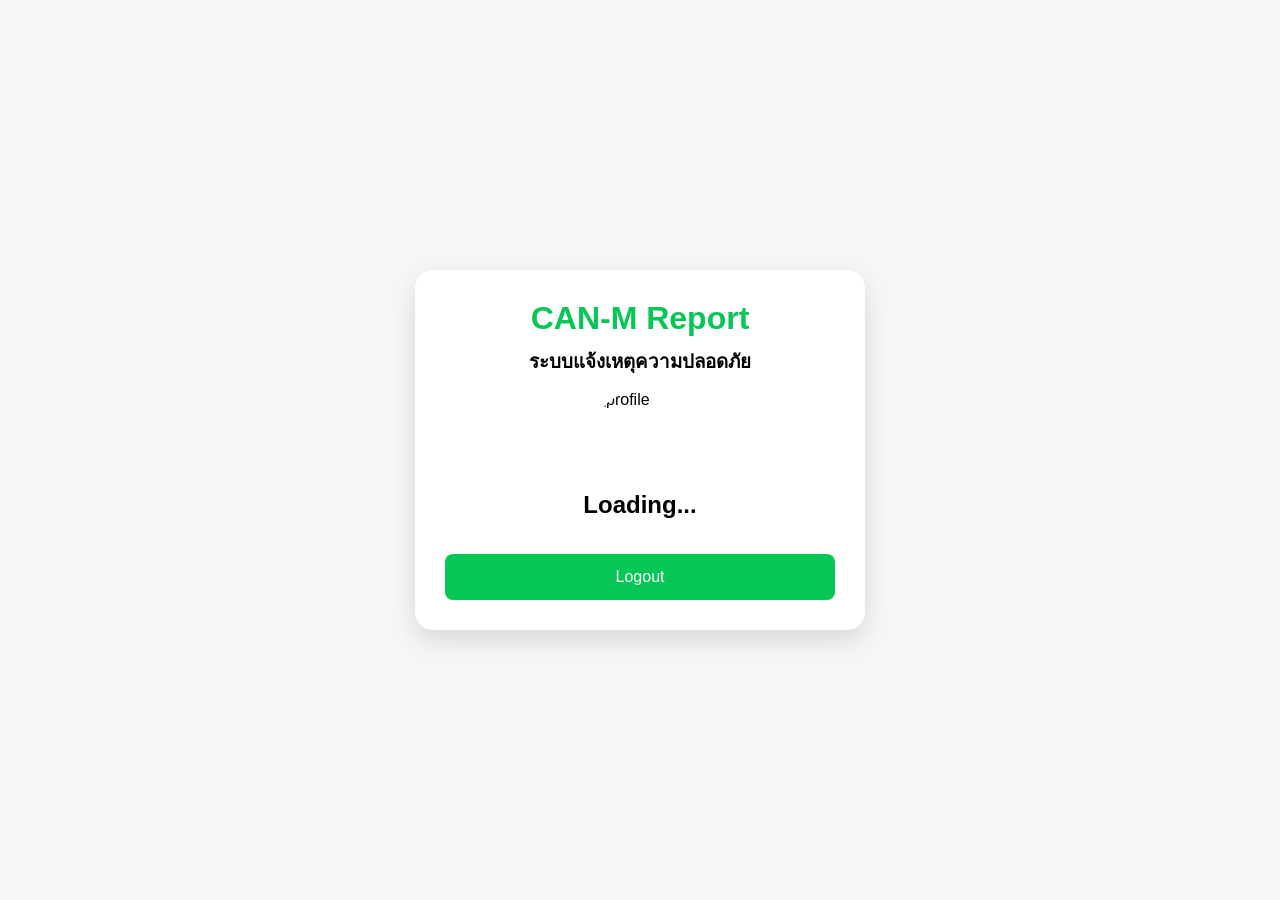
<file: index.html>
<!DOCTYPE html>
<html lang="th">

<head>

    <meta charset="UTF-8">
    <meta name="viewport" content="width=device-width, initial-scale=1.0">

    <title>CAN-M Report</title>

    <!-- LIFF SDK -->
    <script src="https://static.line-scdn.net/liff/edge/2/sdk.js"></script>

    <!-- CSS -->
    <link rel="stylesheet" href="css/style.css">

</head>

<body>

    <div class="card">

        <h1>CAN-M Report</h1>

        <h3>ระบบแจ้งเหตุความปลอดภัย</h3>

        <img id="picture" alt="profile">

        <h2 id="name">Loading...</h2>

        <p id="userid"></p>

        <button onclick="logout()">Logout</button>

    </div>

    <script>

        const liffId = "2010511753-AF9f8UtS";

        async function main() {

            try {

                await liff.init({
                    liffId: liffId
                });

                if (!liff.isLoggedIn()) {
                    liff.login();
                    return;
                }

                const profile = await liff.getProfile();

                document.getElementById("picture").src = profile.pictureUrl;
                document.getElementById("name").innerText = profile.displayName;
                document.getElementById("userid").innerText = "UserID : " + profile.userId;

                // แสดงหน้า Welcome 1 วินาที แล้วไปหน้าเมนู
                setTimeout(function () {
                    window.location.href = "pages/menu.html";
                }, 1000);

            } catch (err) {

                console.log(err);
                alert("LIFF Error : " + err.message);

            }

        }

        main();

        function logout() {

            liff.logout();
            location.reload();

        }

    </script>

</body>

</html>
</file>
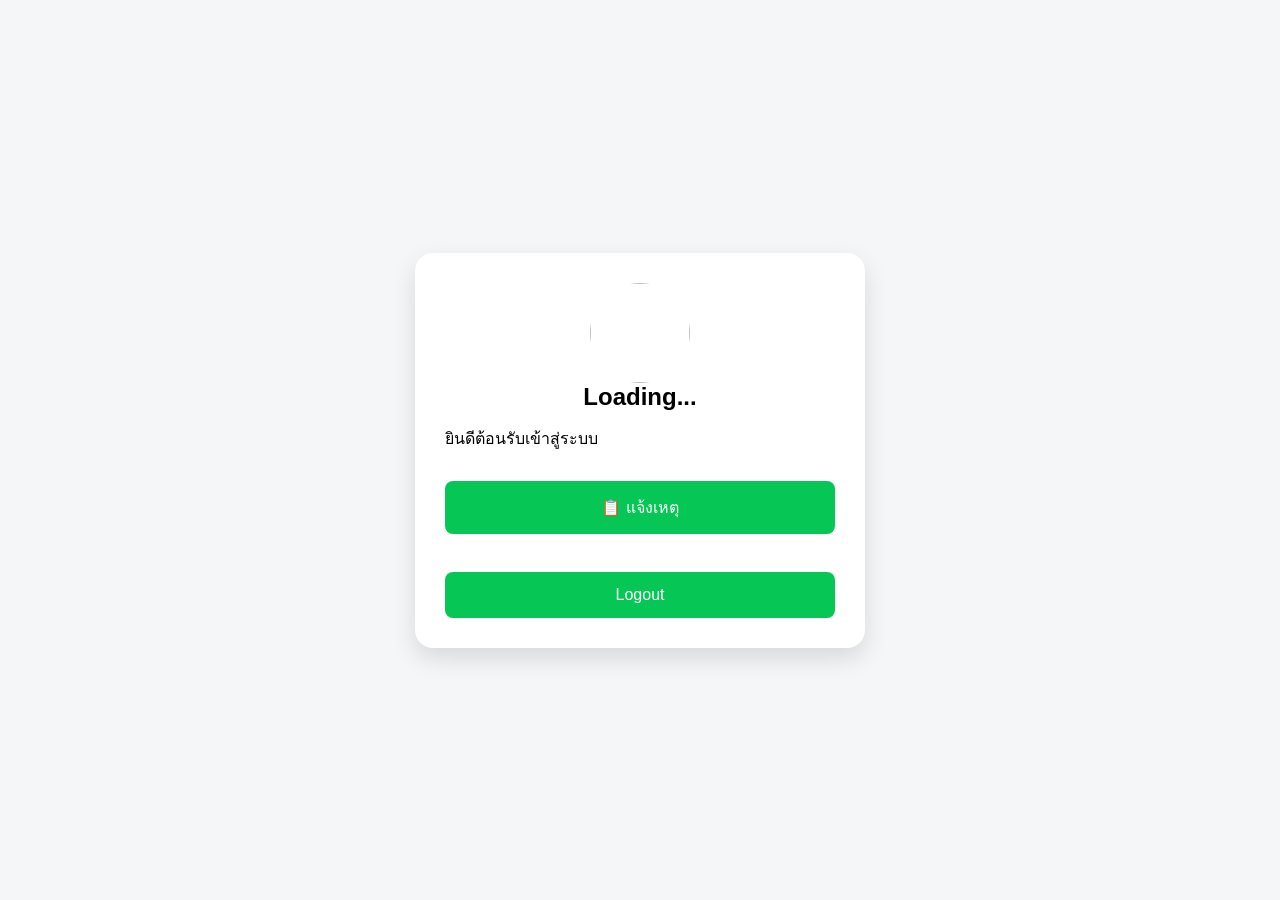
<file: pages/menu.html>
<!DOCTYPE html>
<html lang="th">
<head>
    <meta charset="UTF-8">
    <meta name="viewport" content="width=device-width, initial-scale=1.0">
    <title>CAN-M Menu</title>

    <script src="https://static.line-scdn.net/liff/edge/2/sdk.js"></script>

    <link rel="stylesheet" href="../css/style.css">
</head>

<body>

<div class="card">

    <img id="picture" class="profile">

    <h2 id="name">Loading...</h2>

    <p>ยินดีต้อนรับเข้าสู่ระบบ</p>

    <button onclick="goReport()">
        📋 แจ้งเหตุ
    </button>

    <br><br>

    <button onclick="logout()">
        Logout
    </button>

</div>

<script>

const liffId = "2010511753-AF9f8UtS";

async function main(){

    await liff.init({
        liffId:liffId
    });

    if(!liff.isLoggedIn()){
        liff.login();
        return;
    }

    const profile = await liff.getProfile();

    document.getElementById("picture").src = profile.pictureUrl;

    document.getElementById("name").innerHTML = profile.displayName;

}

main();

function goReport(){

    window.location.href = "report.html";

}

function logout(){

    liff.logout();

    location.reload();

}

</script>

</body>
</html>
</file>
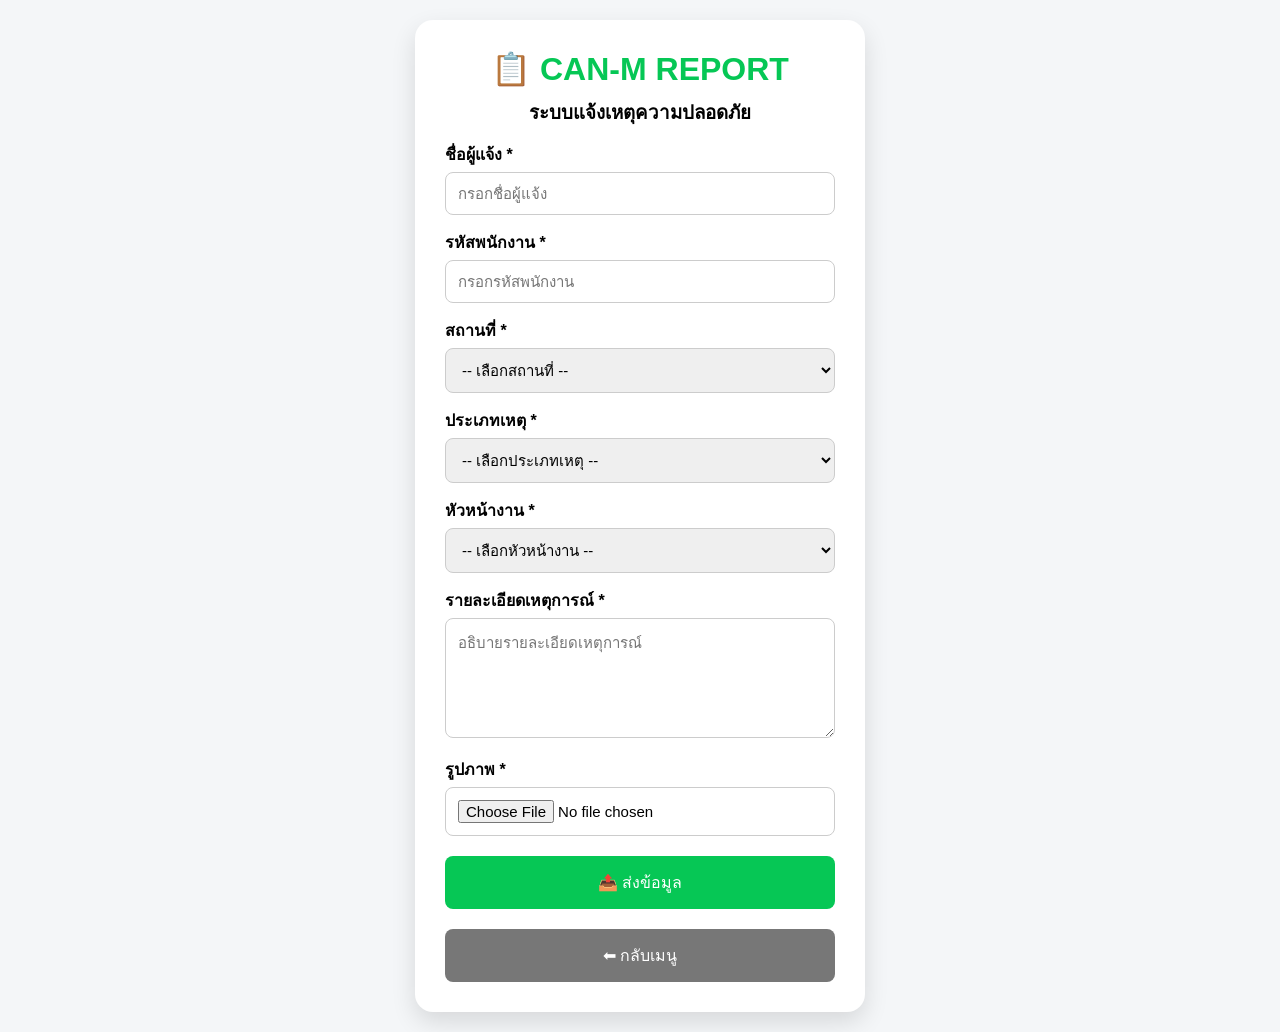
<file: pages/report.html>
<!DOCTYPE html>
<html lang="th">

<head>

    <meta charset="UTF-8">

    <meta name="viewport" content="width=device-width, initial-scale=1.0">

    <title>CAN-M Report</title>

    <script src="https://static.line-scdn.net/liff/edge/2/sdk.js"></script>

    <link rel="stylesheet" href="../css/style.css">

</head>

<body>

<div class="card">

<h1>📋 CAN-M REPORT</h1>

<h3>ระบบแจ้งเหตุความปลอดภัย</h3>

<label>ชื่อผู้แจ้ง *</label>

<input
type="text"
id="employeeName"
placeholder="กรอกชื่อผู้แจ้ง">

<label>รหัสพนักงาน *</label>

<input
type="text"
id="employeeID"
placeholder="กรอกรหัสพนักงาน">

<label>สถานที่ *</label>

<select id="location">

<option value="">-- เลือกสถานที่ --</option>

<option>RS</option>

<option>NK</option>

<option>KL</option>

</select>

<label>ประเภทเหตุ *</label>

<select id="category">

<option value="">-- เลือกประเภทเหตุ --</option>

<option>Near Miss</option>

<option>Unsafe Action</option>

<option>Unsafe Condition</option>

</select>

<label>หัวหน้างาน *</label>

<select id="owner">

<option value="">-- เลือกหัวหน้างาน --</option>

<option value="Wanlapha@greenspot.co.th">วัลภา</option>

<option value="panu.san@greenspot.co.th">ภาณุ</option>

<option value="Boontum@greenspot.co.th">บุญธรรม</option>

<option value="chonant.boo@greenspot.co.th">โชนันท์</option>

<option value="puckinee.jun@greenspot.co.th">ภคินี</option>

<option value="Montree@greenspot.co.th">มนตรี</option>

</select>

<label>รายละเอียดเหตุการณ์ *</label>

<textarea
id="description"
placeholder="อธิบายรายละเอียดเหตุการณ์"></textarea>

<label>รูปภาพ *</label>

<input
type="file"
id="photo"
accept="image/*">

<button id="btnSubmit">

📤 ส่งข้อมูล

</button>

<button
class="secondary"
onclick="window.location.href='menu.html'">

⬅ กลับเมนู

</button>

</div>

<script src="../js/report.js"></script>

</body>

</html>
</file>
<file: css/style.css>
/* ===========================
   CAN-M Theme v2.0
=========================== */

*{
    margin:0;
    padding:0;
    box-sizing:border-box;
    font-family:Arial, Helvetica, sans-serif;
}

body{

    background:#f4f6f8;

    display:flex;

    justify-content:center;

    align-items:center;

    min-height:100vh;

    padding:20px;

}

.card{

    width:100%;

    max-width:450px;

    background:white;

    border-radius:18px;

    padding:30px;

    box-shadow:0 10px 25px rgba(0,0,0,.12);

}

h1{

    color:#06C755;

    text-align:center;

    margin-bottom:10px;

}

h2,h3{

    text-align:center;

    margin-bottom:15px;

}

p{

    margin-bottom:10px;

}

img{

    display:block;

    margin:auto;

    width:100px;

    height:100px;

    border-radius:50%;

    object-fit:cover;

}

label{

    display:block;

    margin-top:15px;

    margin-bottom:5px;

    font-weight:bold;

}

input,
select,
textarea{

    width:100%;

    padding:12px;

    border:1px solid #ccc;

    border-radius:8px;

    font-size:15px;

}

textarea{

    resize:vertical;

    min-height:120px;

}

button{

    width:100%;

    margin-top:20px;

    padding:14px;

    border:none;

    border-radius:8px;

    background:#06C755;

    color:white;

    font-size:16px;

    cursor:pointer;

    transition:.2s;

}

button:hover{

    background:#05a94d;

}

.secondary{

    background:#777;

}

.secondary:hover{

    background:#555;

}

hr{

    margin:20px 0;

}
</file>
